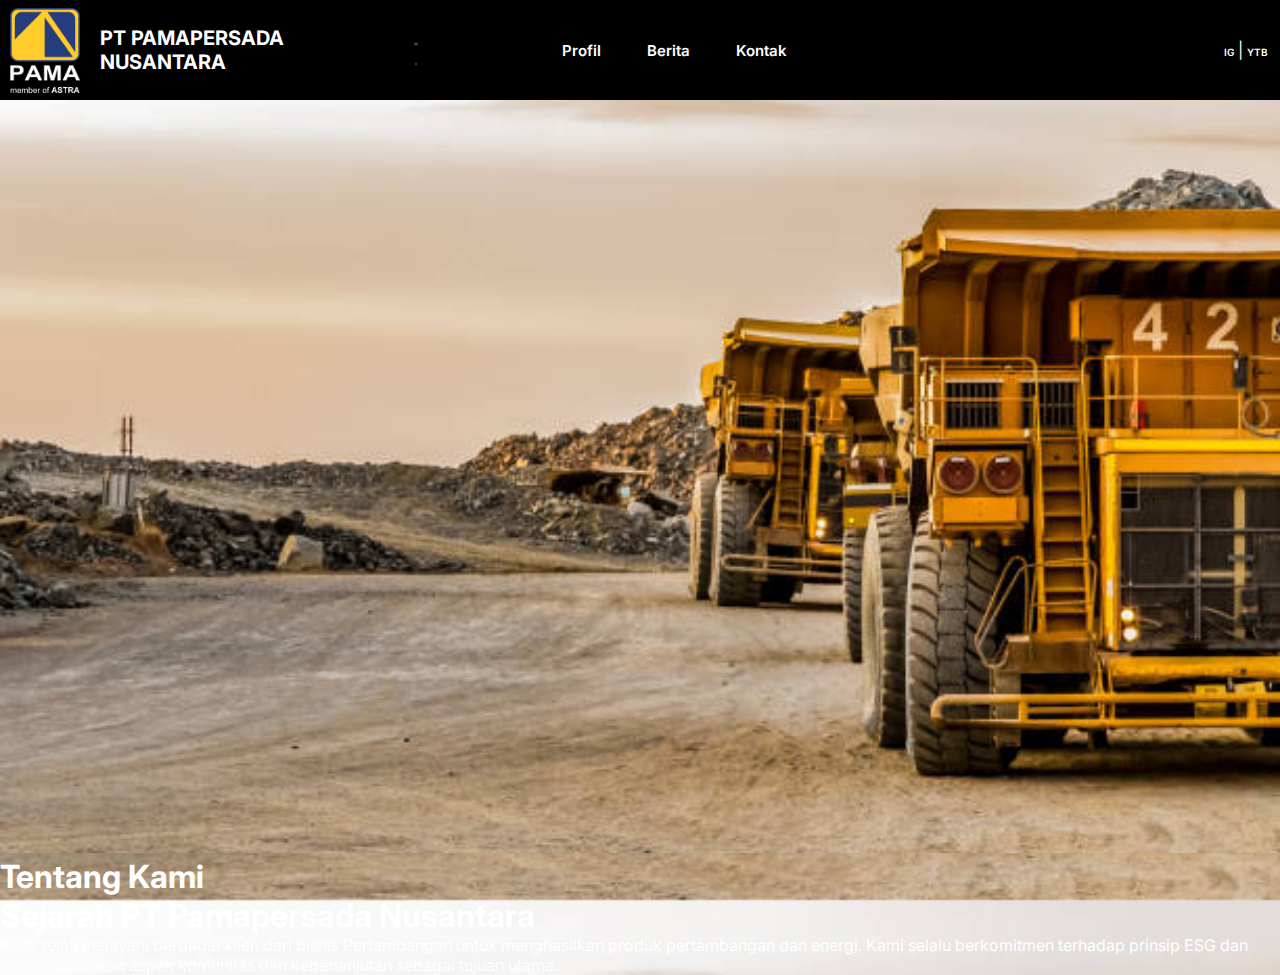
<file: 2309106111/posttest3.html/index.html>
<!DOCTYPE html>
<html lang="en">
<head>
    <meta charset="UTF-8">
    <meta name="viewport" content="width=device-width, initial-scale=1.0">
    <title>PT Pertambangan</title>
    <link rel="stylesheet" href="style.css">
    <link rel="preconnect" href="https://fonts.googleapis.com">
    <link rel="preconnect" href="https://fonts.gstatic.com" crossorigin>
    <link href="https://fonts.googleapis.com/css2?family=Inter:wght@500;600;700&display=swap" rel="stylesheet">
</head>
<body>
    <nav class="navbar-section">
        <div class="navbar-logo">
            <img src="logo.jpg" alt=""  width="70" height="85">
            <h1>PT PAMAPERSADA <br>NUSANTARA</h1>    
        </div>
        <input type="checkbox" id="checkbox">
        <div class="menu">
            <label for="checkbox"></label>
            <svg xmlns="http://www.w3.org/2000/svg" fill="none" viewBox="0 0 24 24" stroke-width="1.5" stroke="currentColor" class="line-icon">
                <path stroke-linecap="round" stroke-linejoin="round" d="M3.75 6.75h16.5M3.75 12h16.5m-16.5 5.25h16.5" />
              </svg>
              
              <svg xmlns="http://www.w3.org/2000/svg" fill="none" viewBox="0 0 24 24" stroke-width="1.5" stroke="currentColor" class="x-icon">
                <path stroke-linecap="round" stroke-linejoin="round" d="M6 18 18 6M6 6l12 12" />
              </svg>
              
        </div>
        <ul class="navbar-menu">
            <li><a href="index.html">Profil</a></li>
            <li><a href="berita.html">Berita</a></li>
            <li><a href="kontak.html">Kontak</a></li>
        </ul>
        <ul class="footbar-item">
            <li><a href="https://www.instagram.com/pamapersadaofficial?igsh=MXVnemticXozcjJxbg==">IG</a></li>|
            <li><a href="https://youtube.com/@pt.pamapersada-nusantara?si=oT0b5lQ2d7BwKHUY">YTB</a></li>
        </ul>
    </nav>
    <section class="hero-section">
        <img src="latar.jpg" alt="" width="100%" height="100%" class="hero-image">
        <div class="hero-container">
            <h1 class="hero-title">
                Tentang Kami
            </h1>
            <h1 class="hero-title">
                Sejarah PT Pamapersada Nusantara
            </h1>
            <p class="hero-description">
                Kami telah melayani berbagai klien dari bisnis Pertambangan
                untuk menghasilkan produk pertambangan dan energi. Kami selalu berkomitmen terhadap
                prinsip ESG dan mengedepankan aspek komunitas dan keberlanjutan sebagai
                tujuan utama.
            </p>
            <a href="https://youtu.be/9C2DZ_7wLG0"></a>
        </div>
    </section>
</body>
</html>
</file>
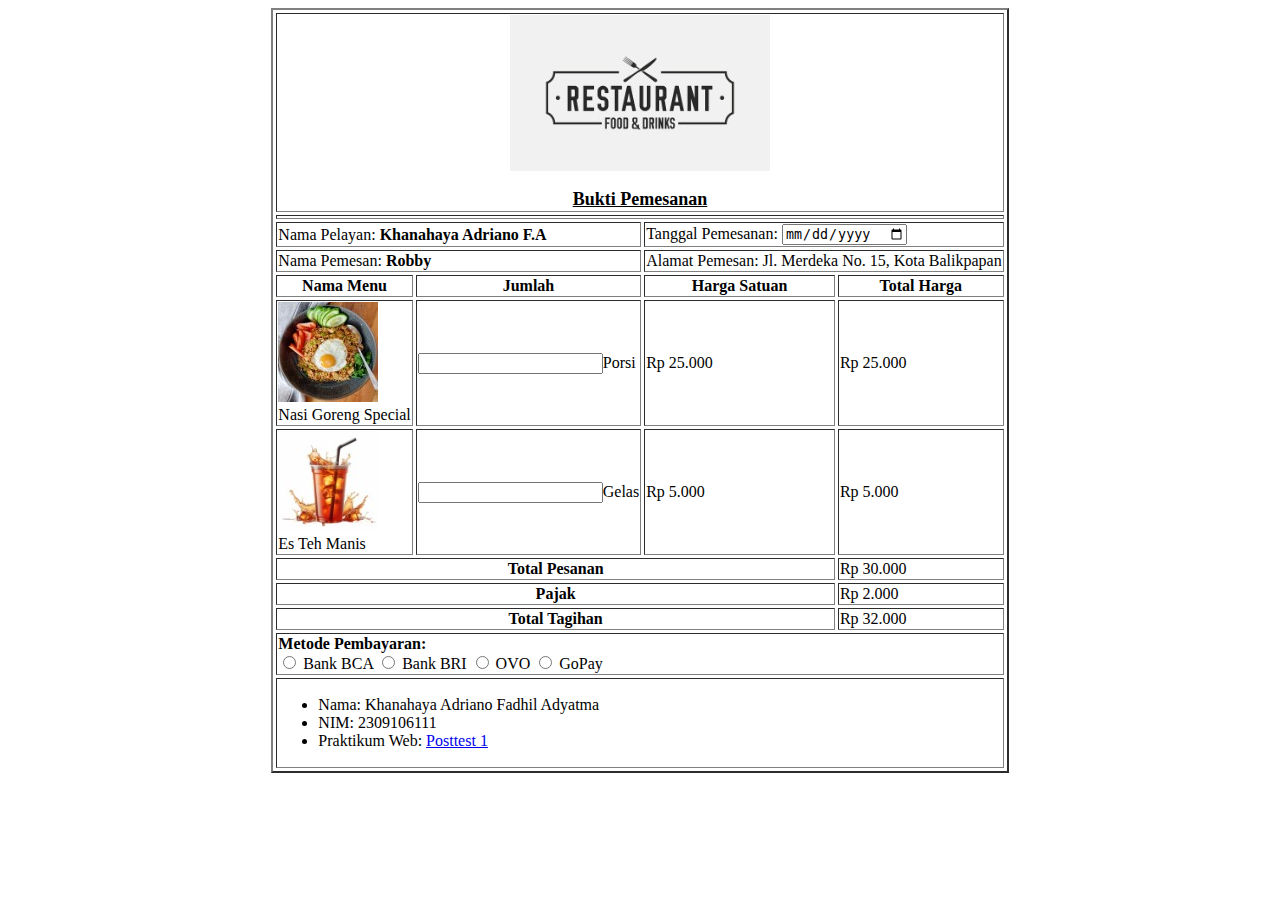
<file: 2309106111/posttest1.html>
<!DOCTYPE html>
<html lang="en">
<head>
    <meta charset="UTF-8">
    <meta name="viewport" content="width=device-width, initial-scale=1.0">
    <title>Document</title>
</head>
<body>
    <table border="2" cellspacing="3" cellpading="20" align="center">
        <tr>
            <th colspan="4"><img src="gambar/logo-resto.jpeg" alt="" align="center"><br><br><span style="font-size: 18px;"><u>Bukti Pemesanan</u></span></th>
            <!-- <th>None</th>
            <th>None</th>
            <th>None</th> -->
        </tr>
        <tr>
            <td colspan="4"></td>
            <!-- <td></td>
            <td></td>
            <td></td> -->
        </tr>
        <tr>
            <td colspan="2">Nama Pelayan: <b>Khanahaya Adriano F.A</b></td>
            <!-- <td>None</td> -->
            <td colspan="2">Tanggal Pemesanan: <input type="date"></td>
            <!-- <td>None</td> -->
        </tr>
        <tr>
            <td colspan="2">Nama Pemesan: <b>Robby</b></td>
            <!-- <td>None</td> -->
            <td colspan="2">Alamat Pemesan: Jl. Merdeka No. 15, Kota Balikpapan</td>
            <!-- <td>None</td> -->
        </tr>
        <tr>
            <th style="text-align: center;">Nama Menu</th>
            <th style="text-align: center;">Jumlah</th>
            <th style="text-align: center;">Harga Satuan</th>
            <th style="text-align: center;">Total Harga</th>
        </tr>
        <tr>
            <td><img src="gambar/nasi-goreng.jpeg" alt=""> <br>Nasi Goreng Special</td>
            <td><input type="number" min="1">Porsi</td>
            <td>Rp 25.000</td>
            <td>Rp 25.000</td>
        </tr>
        <tr>
            <td><img src="gambar/es-teh-manis.jpeg" alt=""> <br>Es Teh Manis</td>
            <td><input type="number" min="1">Gelas</td>
            <td>Rp 5.000</td>
            <td>Rp 5.000</td>
        </tr>
        <tr>
            <th colspan="3">Total Pesanan</th>
            <!-- <th>None</th>
            <th>None</th> -->
            <td>Rp 30.000</td>
        </tr>
        <tr>
            <th colspan="3">Pajak</th>
            <!-- <th>None</th>
            <th>None</th> -->
            <td>Rp 2.000</td>
        </tr>
        <tr>
            <th colspan="3">Total Tagihan</th>
            <!-- <th>None</th>
            <th>None</th> -->
            <td>Rp 32.000</td>
        </tr>
        <tr>
            <td colspan="4"><b>Metode Pembayaran: </b><br>
                <input type="radio" name="metode_pembayaran" value="Bank BCA"> Bank BCA
                <input type="radio" name="metode_pembayaran" value="Bank BRI"> Bank BRI
                <input type="radio" name="metode_pembayaran" value="OVO"> OVO
                <input type="radio" name="metode_pembayaran" value="GoPay"> GoPay
            </td>
            <!-- <td>None</td>
            <td>None</td>
            <td>None</td> -->
        </tr>
        <tr>
            <td colspan="4">
                <ul type="disc">
                    <li>Nama: Khanahaya Adriano Fadhil Adyatma</li>
                    <li>NIM: 2309106111</li>
                    <li>Praktikum Web: <a href="https://classroom.google.com/c/NzEwMjM1NDMwMjIz/a/NzExMzA4NTEwMzc2/details">Posttest 1</a></li>
                </ul>
            </td>
        </tr>
       
    </body>
</html>
</file>
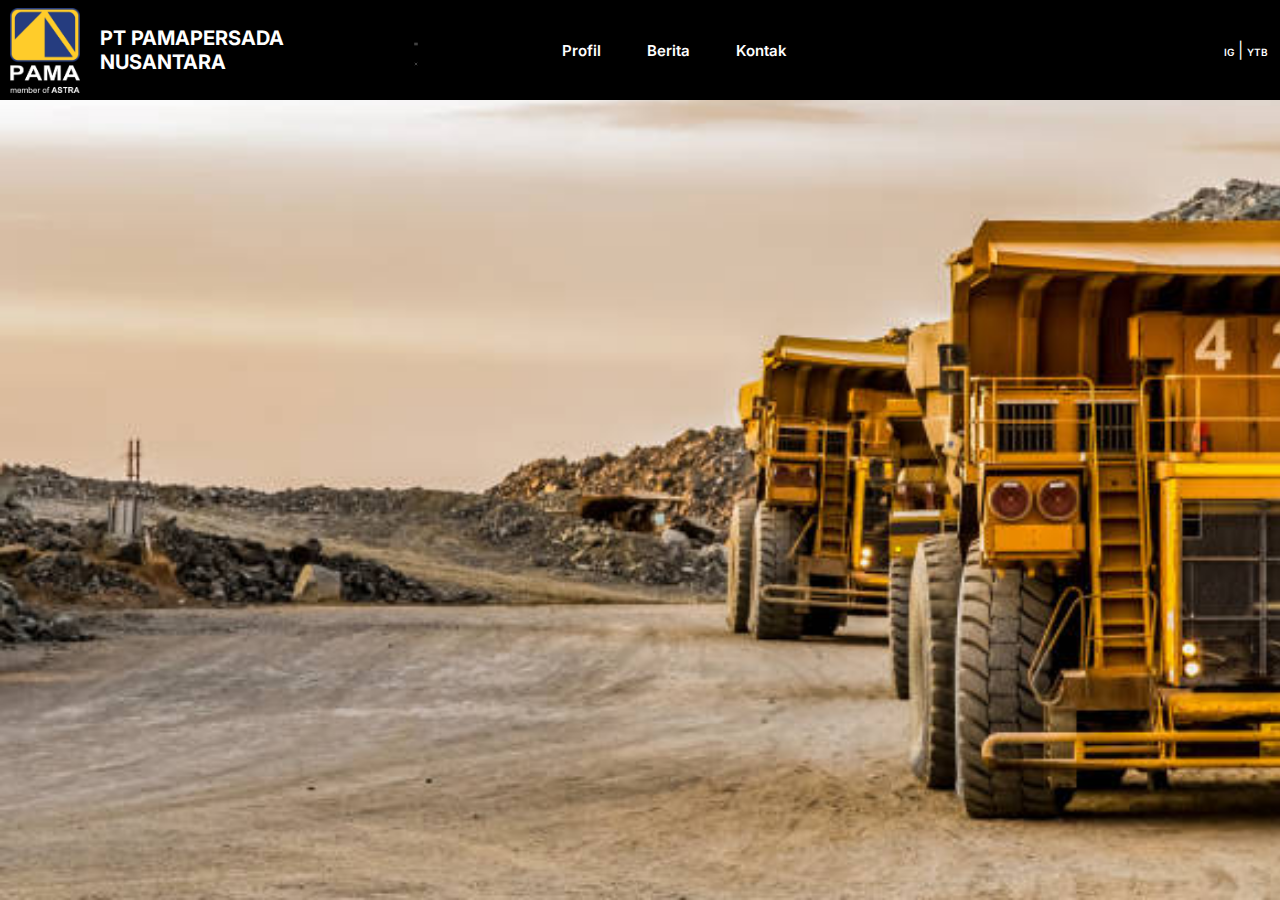
<file: 2309106111/posttest3.html/berita.html>
<!DOCTYPE html>
<html lang="en">
<head>
    <meta charset="UTF-8">
    <meta name="viewport" content="width=device-width, initial-scale=1.0">
    <title>PT Pertambangan</title>
    <link rel="stylesheet" href="style.css">
    <link rel="preconnect" href="https://fonts.googleapis.com">
    <link rel="preconnect" href="https://fonts.gstatic.com" crossorigin>
    <link href="https://fonts.googleapis.com/css2?family=Inter:wght@500;600;700&display=swap" rel="stylesheet">
    <link rel="stylesheet" href="berita.html">
</head>
<body>
    <nav class="navbar-section">
        <div class="navbar-logo">
            <img src="logo.jpg" alt=""  width="70" height="85">
            <h1>PT PAMAPERSADA <br>NUSANTARA</h1>    
        </div>
        <input type="checkbox" id="checkbox">
        <div class="menu">
            <label for="checkbox"></label>
            <svg xmlns="http://www.w3.org/2000/svg" fill="none" viewBox="0 0 24 24" stroke-width="1.5" stroke="currentColor" class="line-icon">
                <path stroke-linecap="round" stroke-linejoin="round" d="M3.75 6.75h16.5M3.75 12h16.5m-16.5 5.25h16.5" />
              </svg>
              
              <svg xmlns="http://www.w3.org/2000/svg" fill="none" viewBox="0 0 24 24" stroke-width="1.5" stroke="currentColor" class="x-icon">
                <path stroke-linecap="round" stroke-linejoin="round" d="M6 18 18 6M6 6l12 12" />
              </svg>
              
        </div>
        <ul class="navbar-menu">
            <li><a href="index.html">Profil</a></li>
            <li><a href="berita.html">Berita</a></li>
            <li><a href="kontak.html">Kontak</a></li>
        </ul>
        <ul class="footbar-item">
            <li><a href="https://www.instagram.com/pamapersadaofficial?igsh=MXVnemticXozcjJxbg==">IG</a></li>|
            <li><a href="https://youtube.com/@pt.pamapersada-nusantara?si=oT0b5lQ2d7BwKHUY">YTB</a></li>
        </ul>
    </nav>
</body>
</html>
</file>
<file: 2309106111/posttest3.html/style.css>
* {
    padding: 0;
    margin: 0;
    box-sizing: border-box;
    font-family: 'Inter', sans-serif;
    color: white;
}

a {
    list-style-type: none;
}

body {
    background: url(latar.jpg);
    background-size: cover;
    width: 100%;
    height: 100vh;


nav {
    background: black;
    display: flex;
    justify-content: space-between;
    align-items: center;
    padding: 15px 10px;
    backdrop-filter: blur(25px);
    position: fixed;
    width: 100%;
    height: 100px;
}

.navbar-logo {
    display: flex;
    align-items: center;
    gap: 20px;
}

.navbar-logo h1 {
    font-size: 20px;

}

.navbar-menu {
    display: flex;
    gap: 1rem;
   margin-right: 290px;
}

.navbar-menu li {
    list-style-type: none;

}

.navbar-menu li a {
    text-decoration: none;
    font-weight: 600;
    font-size: 15px;
    padding: 10px 15px;
    border-radius: 99px;
    transition: 150ms;
}

.navbar-menu li a:hover {
    background: green;
}

input {
    display: none;
}

.footbar-item {
    display: flex;
    gap: 2px;
}

.footbar-item li {
    list-style-type: none;
}

.footbar-item li a {
    text-decoration: none;
    font-size: 10px;
    font-weight: 600;
    padding: 10px 2px;
    border-radius: 99px;
    transition: 150ms;
}

.footbar-item li a:hover {
    background: green;
}
.

}


@media screen and (max-width: 952px) {
    .navbar-menu {
        position: absolute;
        top: 100px;
        flex-direction: column;
        align-items: center;
        gap: 50px;
        background: rgba(0, 0, 0, 0.65);
        width: 100%;
        right: 0;
        padding: 0px 0px;
        height: 0;
        overflow: hidden;
        transition: 400ms;
    }
    input:checked ~ .navbar-menu {
        height: 100vh;
        padding: 50px 0px;
    }
    .menu {
        display: block;
        width: 60px;
    }
    .menu label {
        border: solid;
        width: 60px;
        height: 60px;
        position: absolute;
        top: 15px;
    }
    .x-icon {
        display: none;
    }
    input:checked ~ .menu .line-icon {
        display: none;
    }
    input:checked ~ .menu .x-icon {
        display: block;
    }
}

}
</file>
